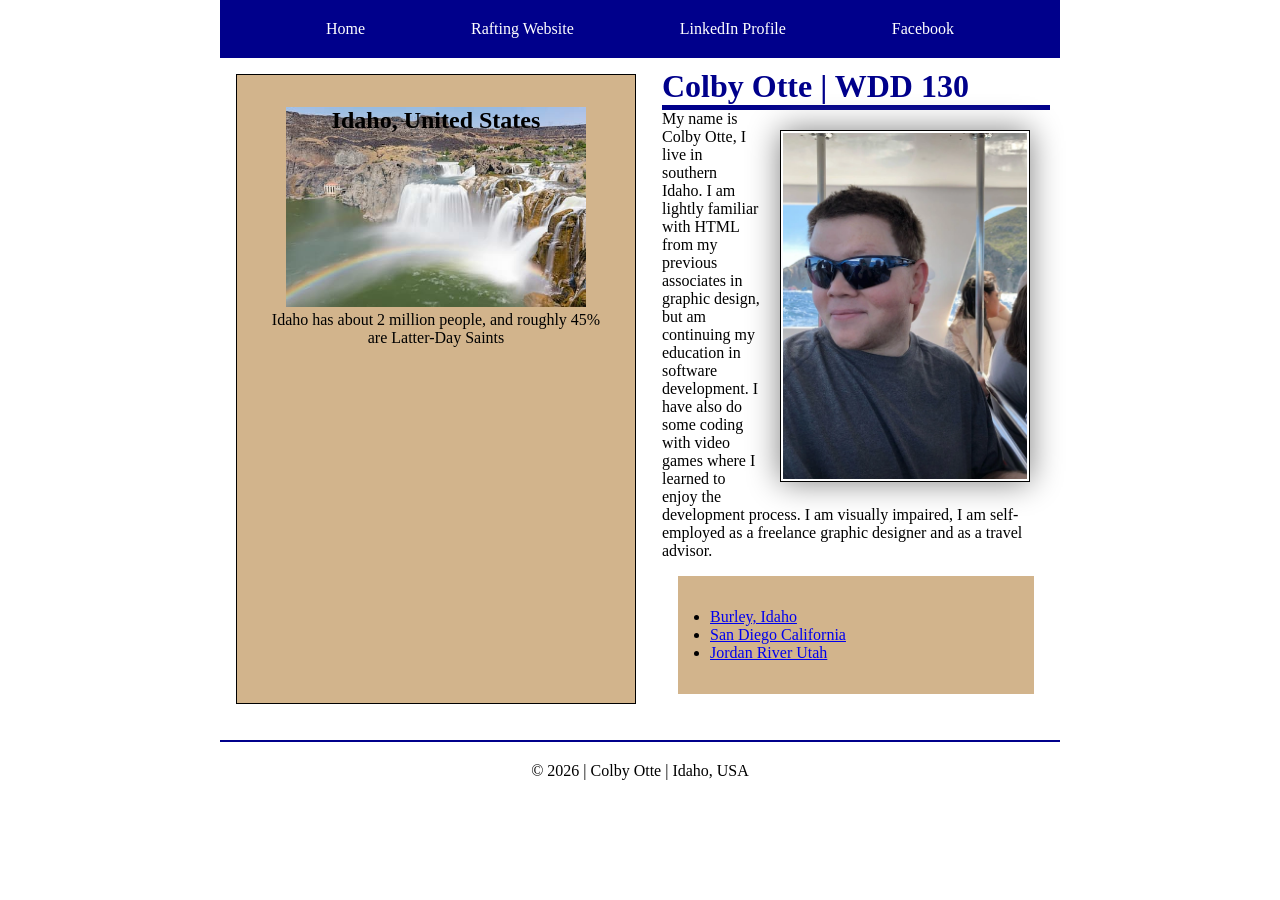
<file: index.html>
<!DOCTYPE html>
<html lang="en">

<head>
    <meta charset="UTF-8">
    <meta name="viewport" content="width=device-width, initial-scale=1.0">
    <link rel="stylesheet" href="styles/styles.css">
    <title>Colby Otte | WDD 130</title>
    <meta name="description" content="Colby Otte Homepage for WDD 130 that will contain all of my assignment and homework that was created as part of the class.">
    <meta name="author" content="Colby Otte">
</head>

<body>
    <header>
        <nav>
            <a href="#">Home</a>
            <a href="wwr/">Rafting Website</a>
            <a href="https://www.linkedin.com/in/colbyotte/">LinkedIn Profile</a>
            <a href="https://facebook.com.">Facebook</a>
        </nav>
    </header>
    <div class="grid">
        <main>
            <h1>Colby Otte | WDD 130</h1>
            <img src="images/profile.webp" alt="My name is Colby Otte" width="200">
            <p>My name is Colby Otte, I live in southern Idaho. I am lightly familiar with HTML from my previous associates in graphic design, but am continuing my education in software development. I have also do some coding with video games where I learned to enjoy the development process. I am visually impaired, I am self-employed as a freelance graphic designer and as a travel advisor.</p>
            <ul class="box">
                <li><a target="_blank" href="https://www.churchofjesuschrist.org/temples/details/burley-idaho-temple?lang=eng">Burley, Idaho</a></li>
                <li><a target="_blank" href="https://www.churchofjesuschrist.org/temples/details/san-diego-california-temple?lang=eng">San Diego California</a></li>
                <li><a target="_blank" href="https://www.churchofjesuschrist.org/temples/details/jordan-river-utah-temple?lang=eng">Jordan River Utah</a></li>
            </ul>
        </main>
        <aside class="box">
            <h2>Idaho, United States</h2>
            <img src="images/idahoimage.jpg" alt="shoshone falls near Twin Falls, Idaho">
            <p>Idaho has about 2 million people, and roughly 45% are Latter-Day Saints</p>
        </aside>
    </div>
    <footer>
        <p>© 2026 | Colby Otte | Idaho, USA</p>
    </footer>
</body>

</html>
</file>
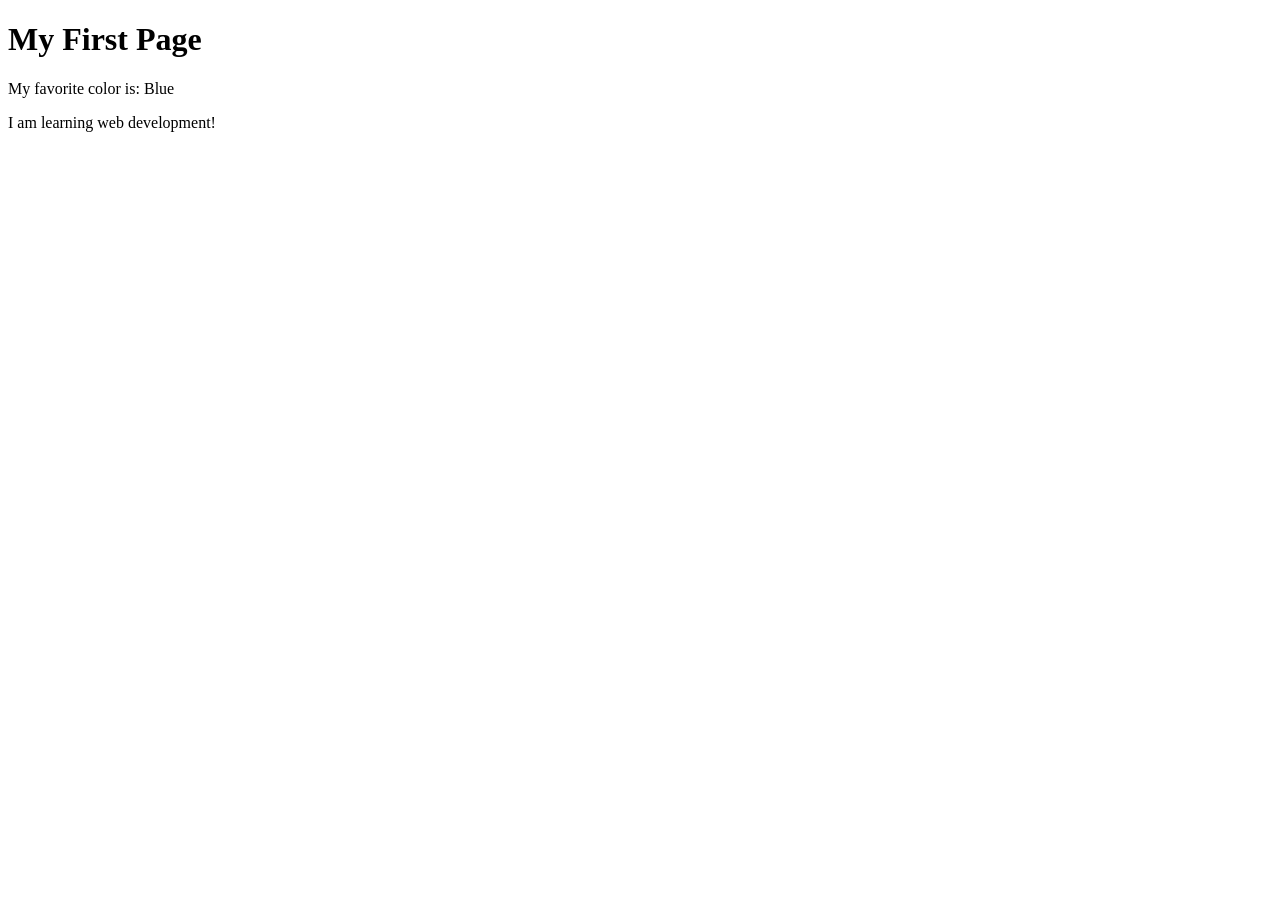
<file: week01/first-page.html>
<!DOCTYPE html>
<html lang="en">

<head>
    <meta charset="UTF-8">
    <meta name="viewport" content="width=device-width, initial-scale=1.0">
    <title>My First Page</title>
</head>

<body>
    <h1>My First Page</h1>
    <p>My favorite color is: Blue </p>
    <p>I am learning web development!</p>
</body>

</html>
</file>
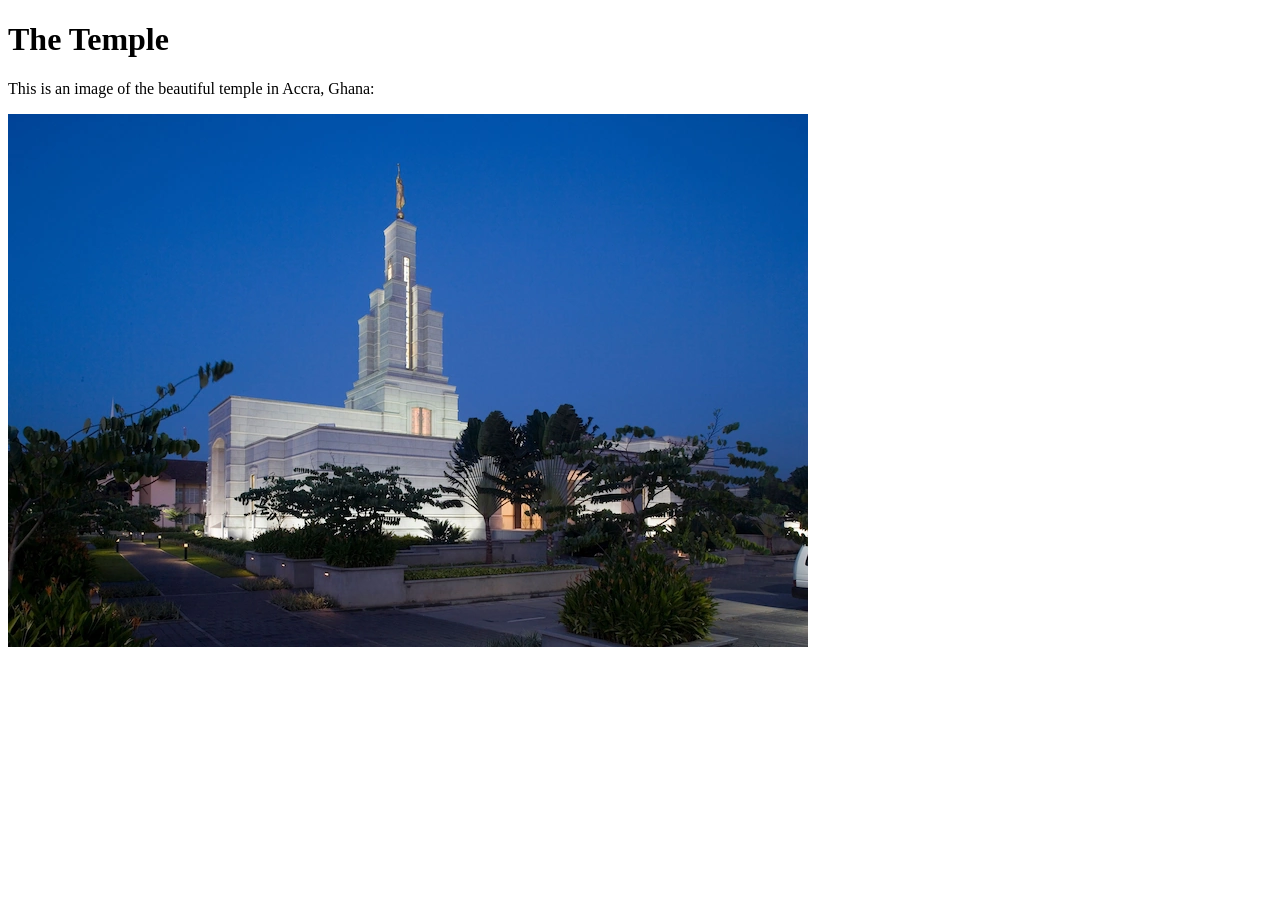
<file: week01/images.html>
<!DOCTYPE html>
<html lang="en">

<head>
    <meta charset="UTF-8">
    <meta name="viewport" content="width=device-width, initial-scale=1.0">
    <title>Temple Image</title>
</head>

<body>
    <h1>The Temple</h1>
    <p>This is an image of the beautiful temple in Accra, Ghana:</p>
    <img src="images/temple-small.webp" width="800" height="533" alt="The Accra Ghana Temple">


</body>

</html>
</file>
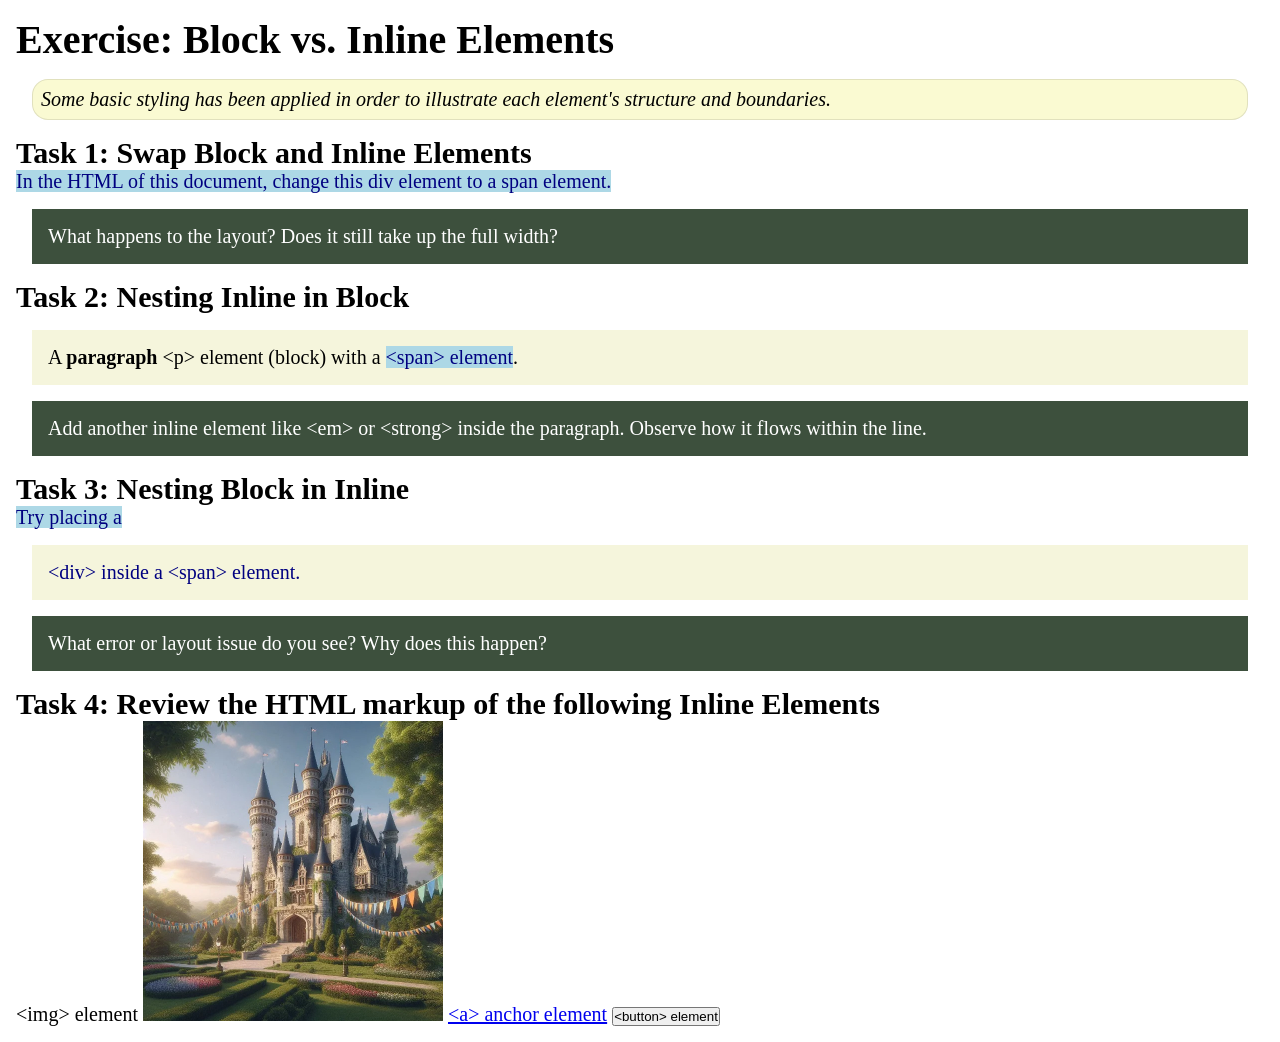
<file: week02/block-vs-inline.html>
<!DOCTYPE html>
<html lang="en">

<head>
    <meta charset="UTF-8">
    <meta name="viewport" content="width=device-width, initial-scale=1.0">
    <title>Exercise: Block vs. Inline Elements</title>
    <link rel="stylesheet" href="styles/block-vs-inline.css">
</head>

<body>
    <main>
        <h1>Exercise: Block vs. Inline Elements</h1>
        <p class="note">Some basic styling has been applied in order to illustrate each element's structure and boundaries.</p>

        <h2>Task 1: Swap Block and Inline Elements</h2>
        <span>In the HTML of this document, change this div element to a span element.</span>

        <p class="question">What happens to the layout? Does it still take up the full width?</p>

        <h2>Task 2: Nesting Inline in Block</h2>
        <p>A <strong>paragraph</strong> &lt;p&gt; element (block) with a <span>&lt;span&gt; element</span>.</p>
        <p class="question">Add another inline element like &lt;em&gt; or &lt;strong&gt; inside the paragraph. Observe how it flows within the line.</p>

        <h2>Task 3: Nesting Block in Inline</h2>
        <span>Try placing a <div>&lt;div&gt; inside a &lt;span&gt; element.</div></span>
        <p class="question">What error or layout issue do you see? Why does this happen?</p>

        <h2>Task 4: Review the HTML markup of the following Inline Elements</h2>
        &lt;img&gt; element
        <img src="images/castle.webp" alt="placeholder image (images are inline)" width="300" height="300">
        <a href="https://churchofjesuschrist.org">&lt;a&gt; anchor element</a>
        <button type="button">&lt;button&gt; element</button>
    </main>
</body>

</html>
</file>
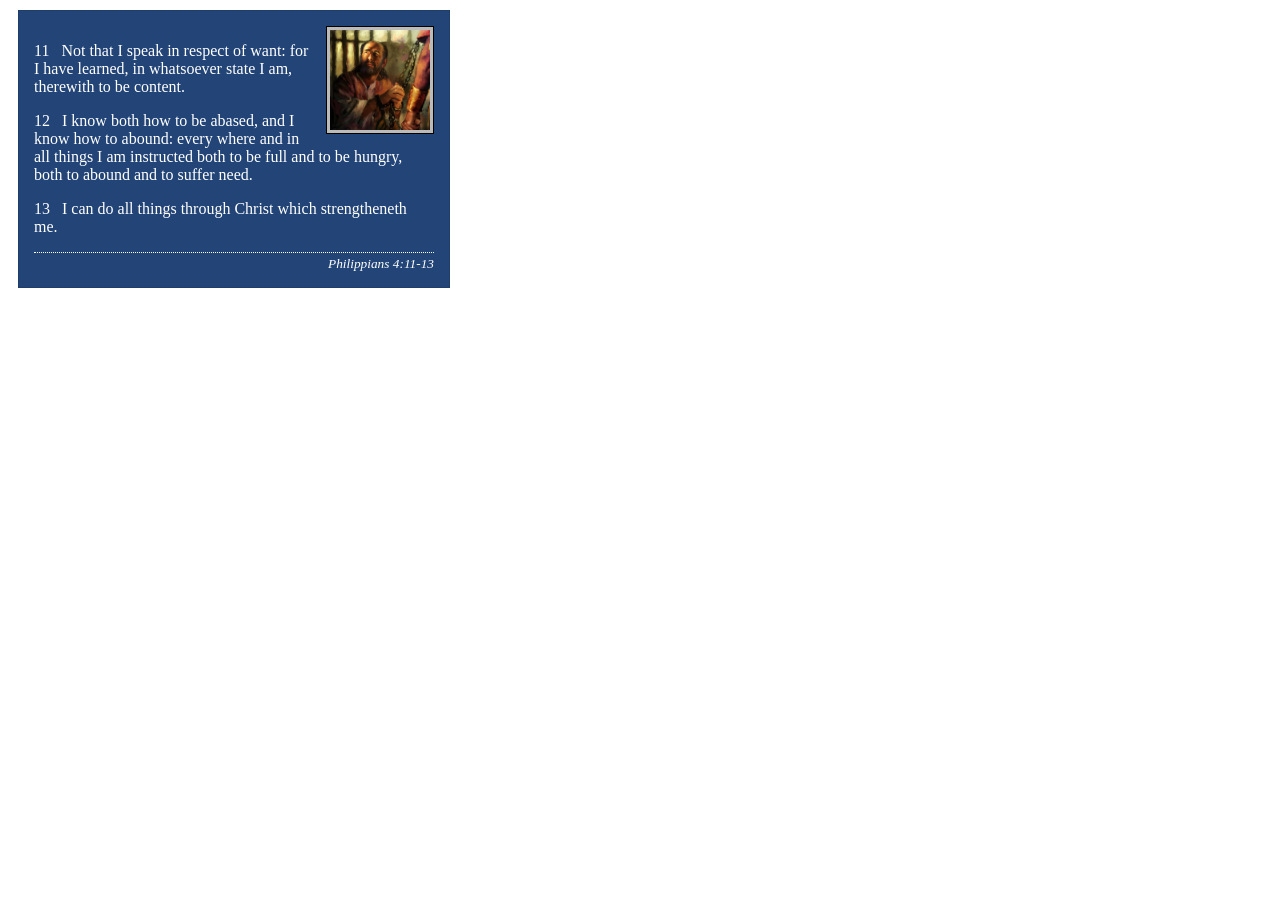
<file: week02/box-model-solution.html>
<!DOCTYPE html>
<html lang="en">

<head>
    <meta charset="UTF-8">
    <meta name="viewport" content="width=device-width, initial-scale=1.0">
    <title>Box Model Activity</title>
    <link rel="stylesheet" href="styles/box-model-solution.css">
</head>

<body>
    <main>
        <div class="callout">
            <img src="images/apostle-paul-imprisoned.webp" alt="Paul the Apostle - Imprisoned in Rome" width="200" height="200">
            <blockquote>
                <p>11 &nbsp; Not that I speak in respect of want: for I have learned, in whatsoever state I am, therewith to be content.</p>
                <p>12 &nbsp; I know both how to be abased, and I know how to abound: every where and in all things I am instructed both to be full and to be hungry, both to abound and to suffer need.</p>
                <p>13 &nbsp; I can do all things through Christ which strengtheneth me.</p>
            </blockquote>
            <cite>Philippians 4:11-13</cite>
        </div>
    </main>
</body>

</html>
</file>
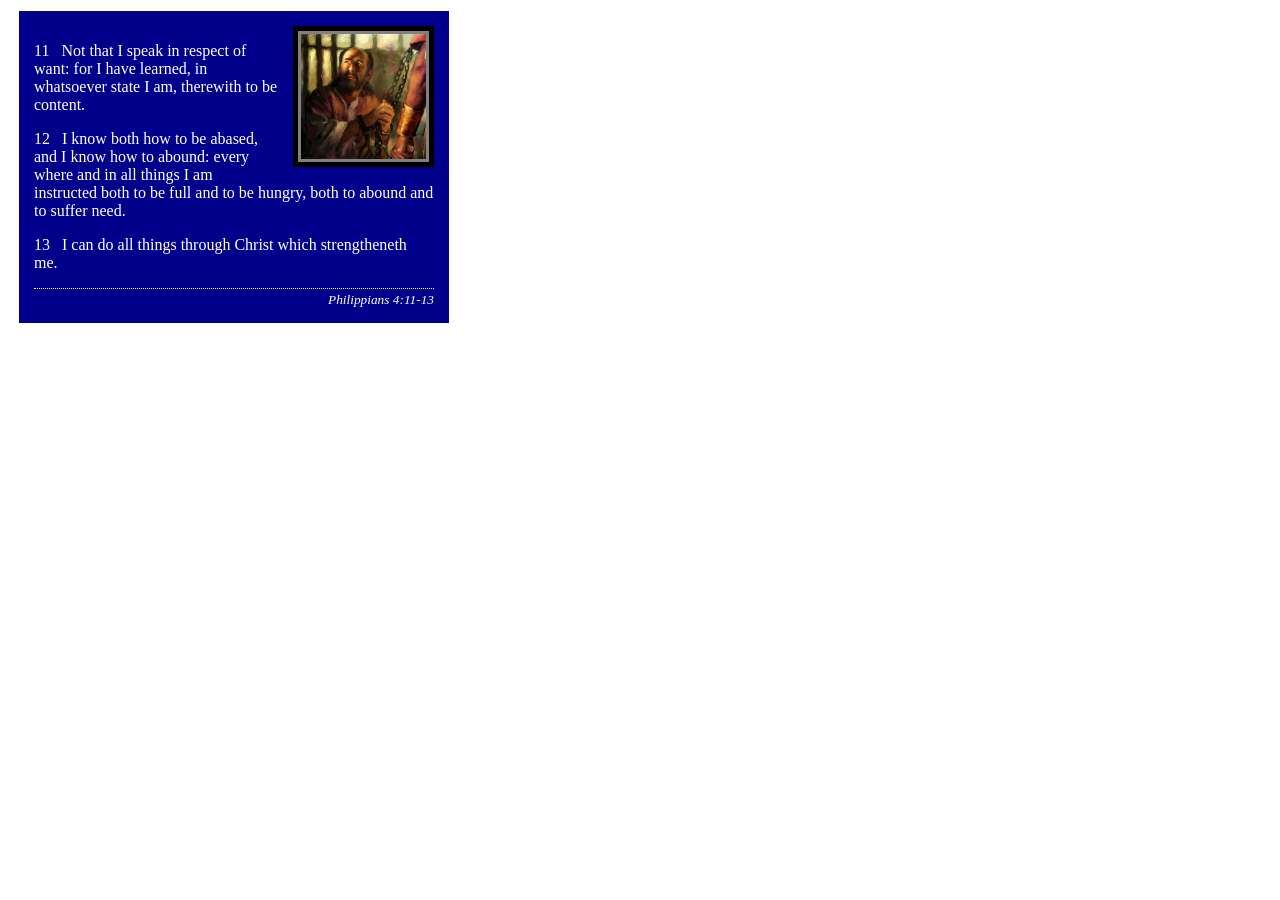
<file: week02/box-model.html>
<!DOCTYPE html>
<html lang="en">

<head>
    <meta charset="UTF-8">
    <meta name="viewport" content="width=device-width, initial-scale=1.0">
    <link rel="stylesheet" href="styles/box-model.css">
    <title>Box Model Activity</title>
</head>

<body>
    <main>
        <div class="callout">
            <img src="images/apostle-paul-imprisoned.webp" alt="Paul the Apostle - Imprisoned in Rome" width="200" height="200">
            <blockquote>
                <p>11 &nbsp; Not that I speak in respect of want: for I have learned, in whatsoever state I am, therewith to be content.</p>
                <p>12 &nbsp; I know both how to be abased, and I know how to abound: every where and in all things I am instructed both to be full and to be hungry, both to abound and to suffer need.</p>
                <p>13 &nbsp; I can do all things through Christ which strengtheneth me.</p>
            </blockquote>
            <cite>Philippians 4:11-13</cite>
        </div>
    </main>
</body>

</html>
</file>
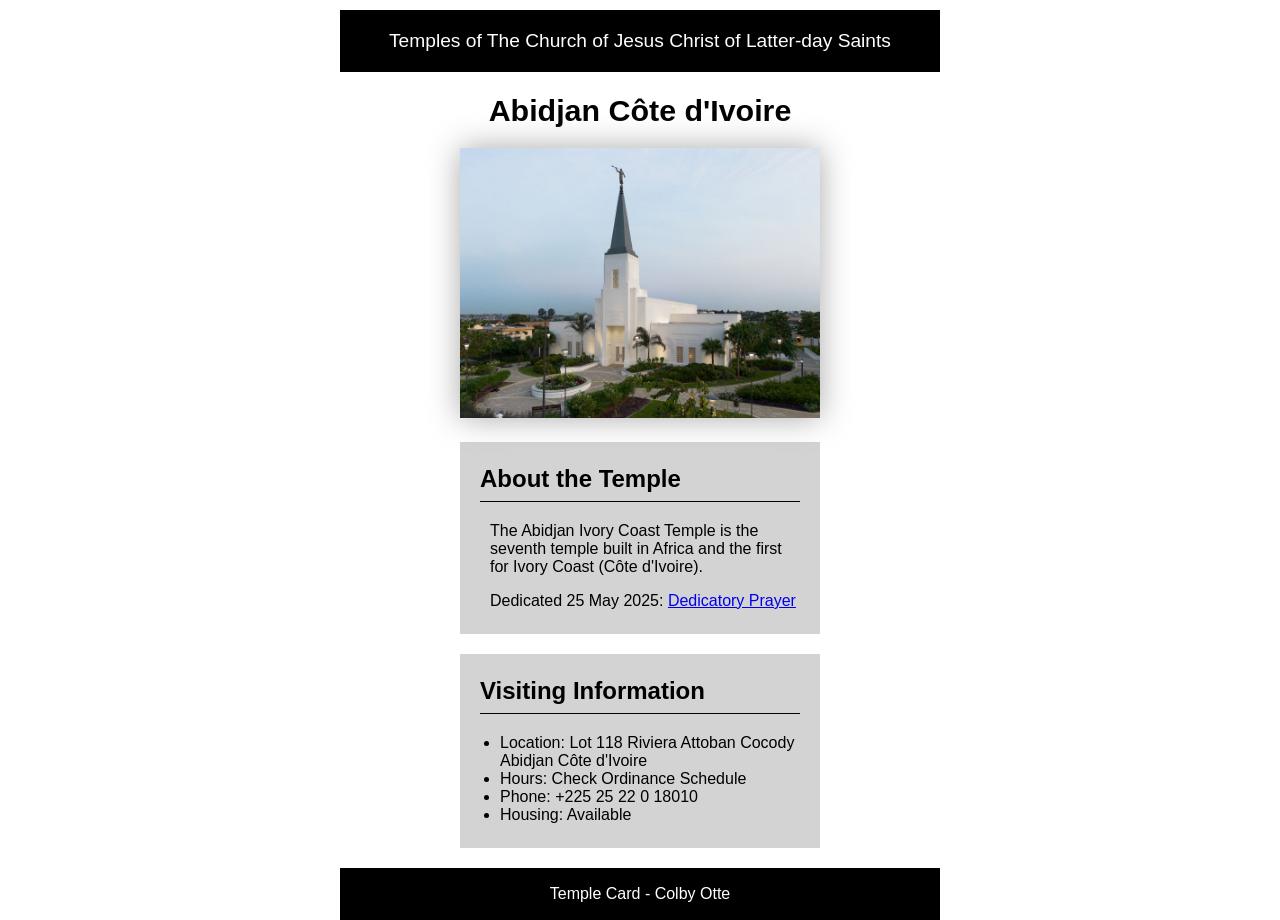
<file: week02/temple.html>
<!DOCTYPE html>
<html lang="en">

<head>
    <meta charset="UTF-8">
    <meta name="viewport" content="width=device-width, initial-scale=1.0">
    <link rel="stylesheet" href="styles/temple.css">
    <title>Temple Card - Abidjan Côte d'Ivoire</title>
</head>

<body>
    <header>
        <p>Temples of The Church of Jesus Christ of Latter-day Saints</p>
    </header>
    <main>
        <h1>Abidjan Côte d'Ivoire</h1>
        <picture>
            <img id="image" src="images/abidjan-ivory-coast.jpeg" alt="Abidjan Côte d'Ivoire Temple">
        </picture>
        <section>
            <h2>About the Temple</h2>
            <p>The Abidjan Ivory Coast Temple is the seventh temple built in Africa and the first for Ivory Coast (Côte d'Ivoire).</p>
            <p>Dedicated 25 May 2025: <a href="https://www.churchofjesuschrist.org/temples/dedicatory-prayer/abidjan-ivory-coast-temple/2025-05-25?lang=eng" target="_blank" rel="noopener noreferrer">Dedicatory Prayer</a></p>
        </section>
        <section>
            <h2>Visiting Information</h2>
            <ul>
                <li>Location: Lot 118 Riviera Attoban Cocody Abidjan Côte d'Ivoire</li>
                <li>Hours: Check Ordinance Schedule</li>
                <li>Phone: +225 25 22 0 18010</li>
                <li>Housing: Available</li>
            </ul>
        </section>
    </main>
    <footer>
        <p>Temple Card - Colby Otte</p>
    </footer>
</body>

</html>
</file>
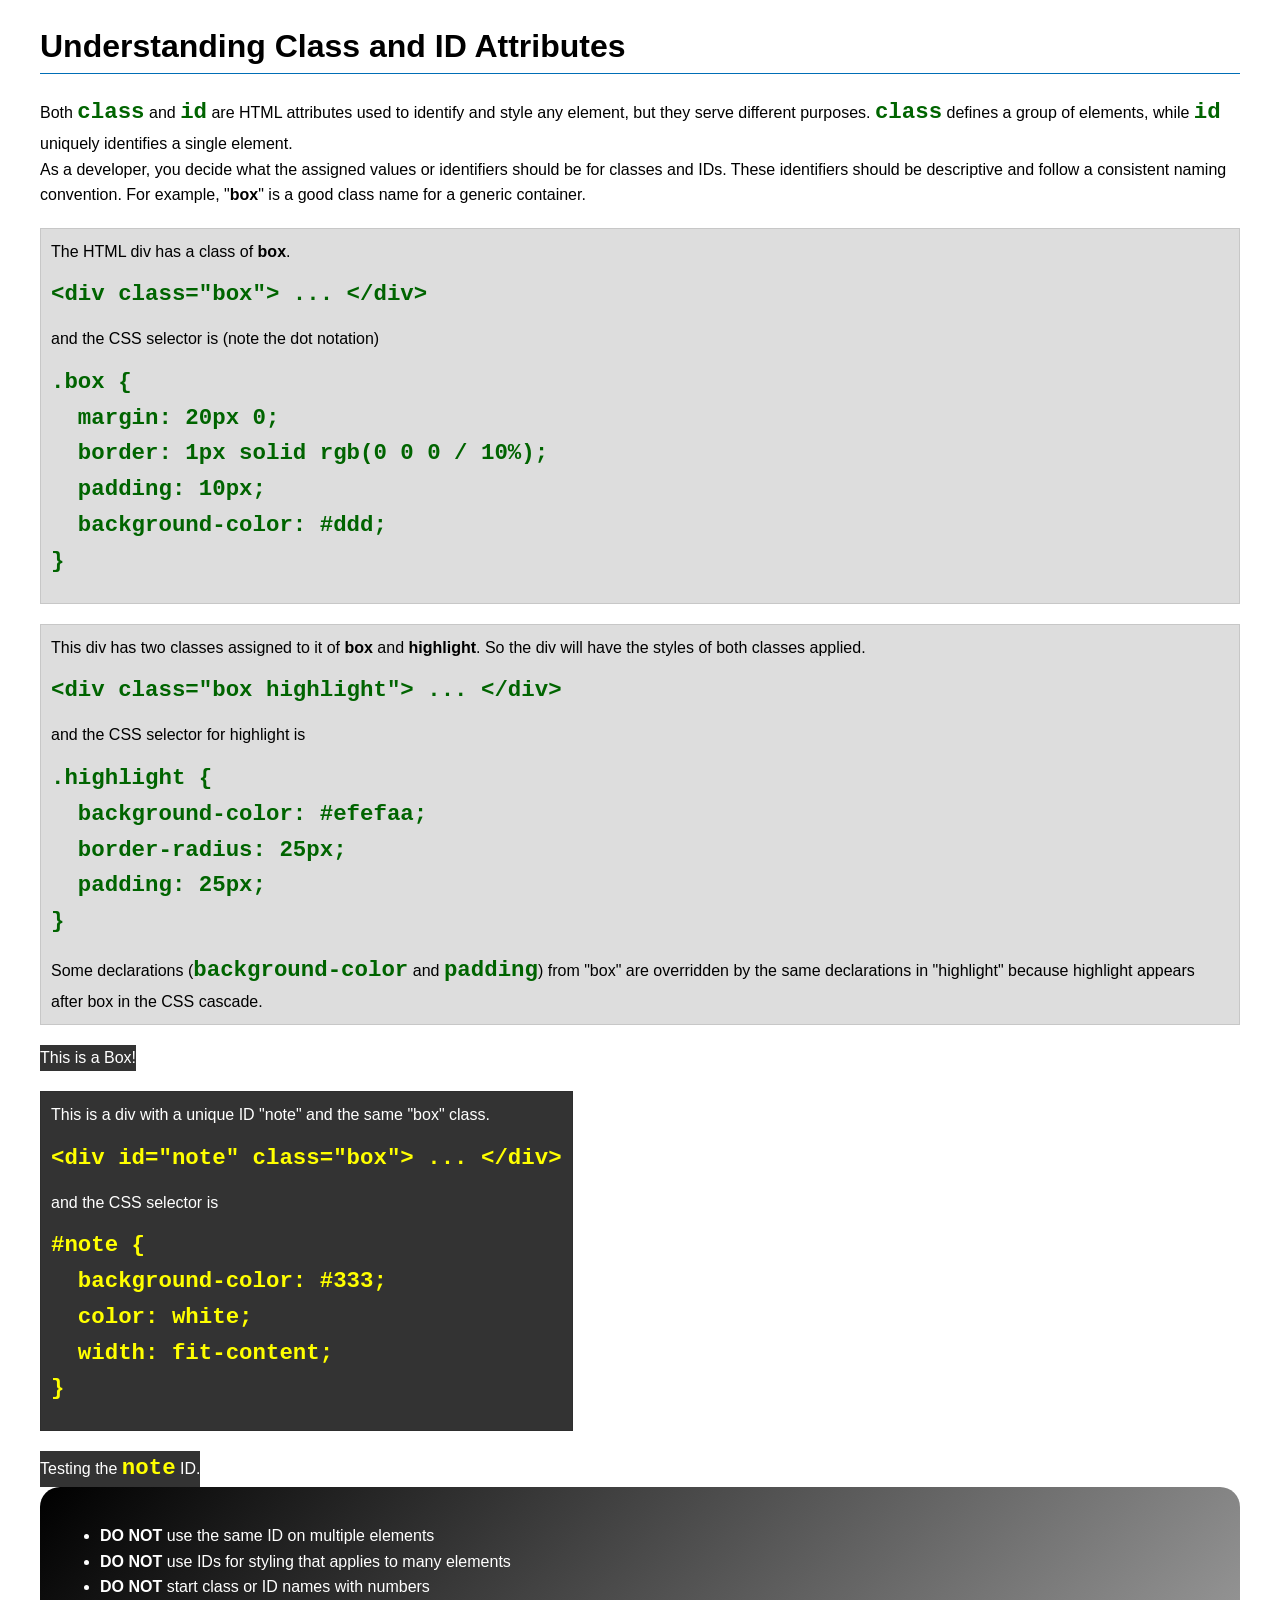
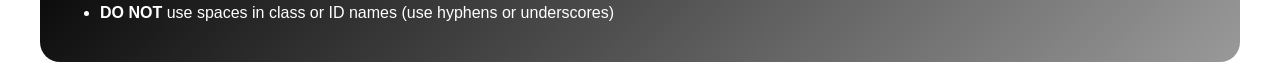
<file: week03/class-and-id.html>
<!DOCTYPE html>
<html lang="en">

<head>
    <meta charset="UTF-8">
    <meta name="viewport" content="width=device-width, initial-scale=1.0">
    <title>Class vs ID Attributes</title>
    <link rel="stylesheet" href="styles/class-and-id.css">
</head>

<body>
    <h1>Understanding Class and ID Attributes</h1>
    <p>Both <code>class</code> and <code>id</code> are HTML attributes used to identify and style any element, but they serve different purposes. <code>class</code> defines a group of elements, while <code>id</code> uniquely identifies a single element.</p>
    <p>As a developer, you decide what the assigned values or identifiers should be for classes and IDs. These identifiers should be descriptive and follow a consistent naming convention. For example, "<strong>box</strong>" is a good class name for a generic container.</p>
    <div class="box">
        <p>The HTML div has a class of <strong>box</strong>.</p>
        <pre><code class="html">&lt;div class="box"&gt; ... &lt;/div&gt;</code></pre>
        and the CSS selector is (note the dot notation)
        <pre><code class="css">.box {
  margin: 20px 0;
  border: 1px solid rgb(0 0 0 / 10%);
  padding: 10px;
  background-color: #ddd; 
}</code></pre>
    </div>

    <div class="box">
        <p>This div has two classes assigned to it of <strong>box</strong> and <strong>highlight</strong>. So the div will have the styles of both classes applied.</p>
        <pre><code class="html">&lt;div class="box highlight"&gt; ... &lt;/div&gt;</code></pre>
        and the CSS selector for highlight is
        <pre><code class="css">.highlight {
  background-color: #efefaa;
  border-radius: 25px;
  padding: 25px;
}</code></pre>
        <p>Some declarations (<code>background-color</code> and <code>padding</code>) from "box" are overridden by the same declarations in "highlight" because highlight appears after box in the CSS cascade.</p>
    </div>
    <div id="note">
        <p>This is a Box!</p>
    </div>

    <div id="note" class="box">
        <p>This is a div with a unique ID "note" and the same "box" class.</p>
        <pre><code class="html">&lt;div id="note" class="box"&gt; ... &lt;/div&gt;</code></pre>
        and the CSS selector is
        <pre><code class="css">#note {
  background-color: #333;
  color: white;
  width: fit-content;
}</code></pre>
    </div>

    <div id="note">
        <p>Testing the <code>note</code> ID.</p>
    </div>

    <section id="best-practice">
        <ul>
            <li><strong>DO NOT</strong> use the same ID on multiple elements</li>
            <li><strong>DO NOT</strong> use IDs for styling that applies to many elements</li>
            <li><strong>DO NOT</strong> start class or ID names with numbers</li>
            <li><strong>DO NOT</strong> use spaces in class or ID names (use hyphens or underscores)</li>
        </ul>
    </section>

</body>

</html>
</file>
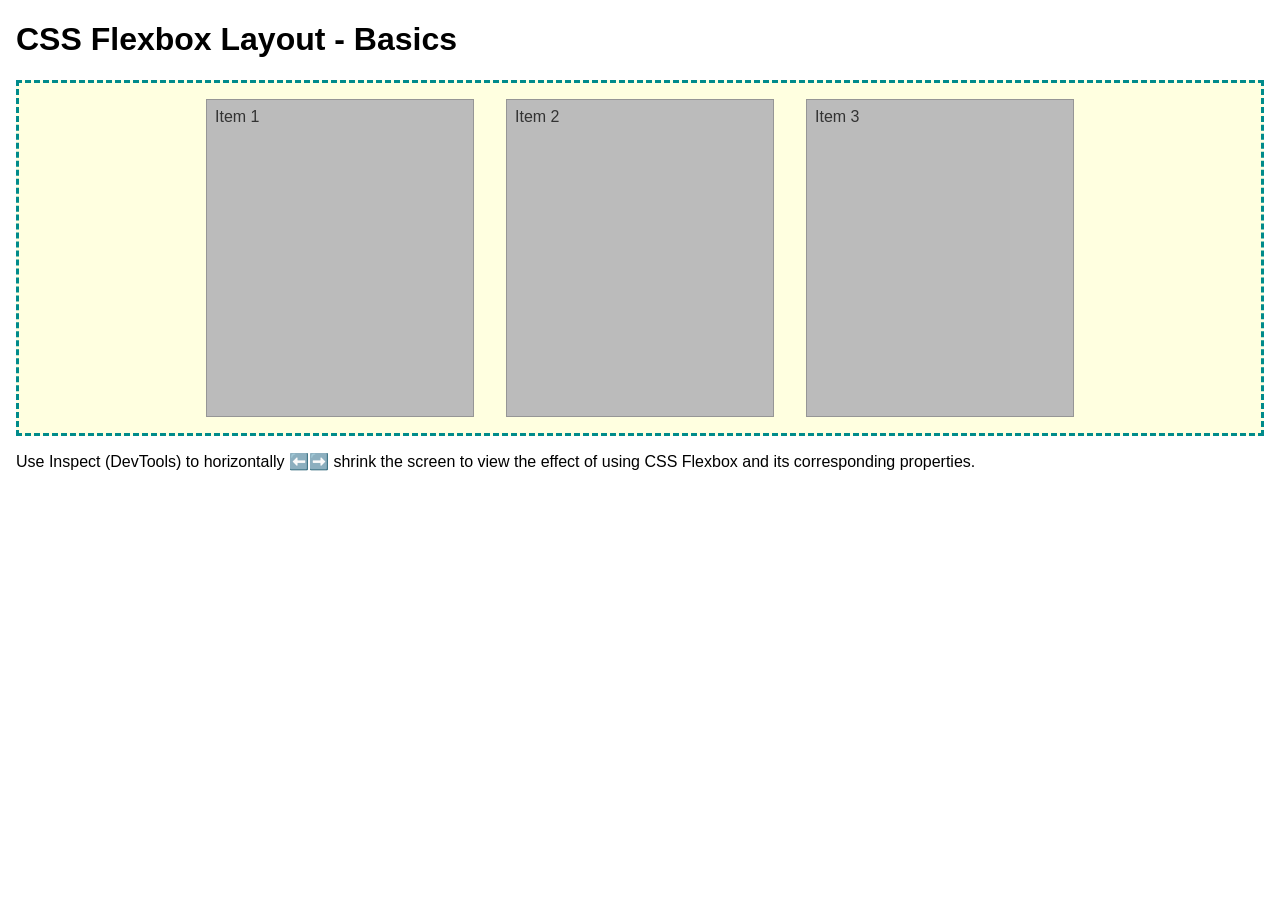
<file: week04/flexbox-layout.html>
<!DOCTYPE html>
<html lang="en">

<head>
    <meta charset="UTF-8">
    <meta name="viewport" content="width=device-width, initial-scale=1.0">
    <title>CSS Flexbox Layout - Basics</title>
    <link rel="stylesheet" href="styles/flexbox.css">
</head>

<body>
    <main>
        <h1>CSS Flexbox Layout - Basics</h1>
        <div class="flex-container">
            <div class="flex-item item1">Item 1</div>
            <div class="flex-item item2">Item 2</div>
            <div class="flex-item item3">Item 3</div>
        </div>
        <p>Use Inspect (DevTools) to horizontally ⬅️➡️ shrink the screen to view the effect of using CSS Flexbox and its corresponding properties.</p>
    </main>
</body>

</html>
</file>
<file: styles/styles.css>
* {
    margin: 0;
    padding: 0;
    box-sizing: border-box;
}

:root {
    --blue-color: darkblue;
    --secondary-text-color: white;
    --primary-text-color: black;
    --padding: 10px;
}

header, footer, .grid {
    max-width: 840px;
    margin: 0 auto;
}

nav {
    background-color: var(--blue-color);
    padding: 10px;
    display: flex;
    justify-content: space-evenly;
    align-items: center;
    font-family: "lato";
}

nav a {
    color: var(--secondary-text-color);
    display: block;
    padding: 10px;
    text-decoration: none;
}

h1 {
    color: var(--blue-color);
    border-bottom: 5px solid var(--blue-color);
}

main {
    padding: 10px;
}

main img {
    width: 250px;
    height: auto;
    float: right;
    padding: 2px;
    margin: 20px;
    box-shadow: 0 0 30px grey;
    border: 1px solid var(--primary-text-color)
}

p {
    padding: 0;
}

main {
    max-width: 100%;
    grid-column: 2/3;
}

aside {
    width: 400px;
    border: 1px solid var(--primary-text-color);
    text-align: center;
    position: relative;
    grid-column: 1/2;
    grid-row: 1/2;
}

aside img {
    width: 300px;
    height: auto;
}

aside h2 {
    position: absolute;
    text-align: center;
    left: 0;
    right: 0;
}


footer {
    text-align: center;
    margin-top: 20px;
    padding-top: 20px;
    margin-bottom: 20px;
    border-top: 2px solid var(--blue-color);
}

/* Class Selectors */

.box {
    margin: 1rem;
    padding: 2rem;
    background-color: tan;
    color: black;
    overflow: hidden;
}

.grid {
    display: grid;
    grid-template-columns: 1fr 1fr;
}
</file>
<file: week02/styles/block-vs-inline.css>
* {
    margin: 0;
    padding: 0;
}

body {
    font-size: 20px;
    margin: 1rem;
}

p,
div {
    background-color: beige;
    margin: 1rem;
    padding: 1rem;
}

span {
    color: navy;
    background-color: lightblue;
}

code {
    margin: 0;
    padding: 0;
    color: green;
    font-size: 1.2rem;
}

.note {
    font-style: italic;
    background-color: lightgoldenrodyellow;
    border-radius: 1rem;
    border: 1px solid rgb(0 0 0 / 10%);
    margin: 1rem;
    padding: .5rem;
}

.question {
    background-color: #3d503d;
    color: #fff;
}
</file>
<file: week02/styles/box-model-solution.css>
.callout {
    max-width: 400px;
    margin: 10px;
    border: 1px solid rgb(0 0 0 / 10%);
    padding: 15px;
    background-color: #247;
    color: #fff;
}

.callout img {
    float: right;
    margin: 0 0 10px 15px;
    border: 1px solid #000;
    padding: 3px;
    background-color: #bbb;
    width: 100px;
    height: auto;
}

blockquote {
    margin: 0;
}

cite {
    display: block;
    border-top: 1px dotted #fff;
    padding-top: 3px;
    text-align: right;
    font-size: smaller;
}
</file>
<file: week02/styles/box-model.css>
.callout {
    max-width: 400px;
    background-color: darkblue;
    color: white;
    margin: 10px;
    border: 1px solid;
    padding: 15px;
}

.callout img {
    width: 125px;
    height: auto;
    float: right;
    margin: 0 0 10px 15px;
    padding: 3px;
    background-color: grey;
    border: 5px solid black;
}

blockquote {
    margin: 0;
}

cite {
    border-top: 1px dotted white;
    padding-top: 3px;
    display: block;
    text-align: right;
    font-size: smaller;
}
</file>
<file: week02/styles/temple.css>
body {
    width: 600px;
    margin: auto;
    font-family: sans-serif;
}

main {
    width: 60%;
    margin: auto;
}

header,
footer {
    background-color: black;
    text-align: center;
    color: white;
    padding: 1px;
    font-size: 1.2rem;
    margin-top: 10px;
}

footer {
    font-size: 1rem;
}

h1 {
    font-weight: bold;
    text-align: center;
    font-size: 1.9rem;
}

img {
    width: 100%;
    height: auto;
    margin: auto;
    box-shadow: 0px 0px 30px 0px darkgray
}

section {
    background-color: lightgrey;
    margin: auto;
    padding: 8px 20px;
    margin-top: 20px;
    margin-bottom: 20px;
}

h2 {
    padding-bottom: 8px;
    border-bottom: 1px solid black;
    margin-top: 15px;
}

section p {
    margin-left: 10px;
    padding: 0px;
}

section ul {
    margin-left: -20px;
}
</file>
<file: week03/styles/class-and-id.css>
body {
    font-family: Arial, sans-serif;
    line-height: 1.6;
    margin: 0;
    padding: 0 40px;
}

h1 {
    border-bottom: 1px solid rgb(0 110 182);
    padding-bottom: 0;
}

p {
    margin: 0;
}

code {
    color: darkgreen;
    font-weight: 700;
    font-size: 1.4rem;
}

/* Class examples - can be reused */
.box {
    margin: 20px 0;
    border: 1px solid rgb(0 0 0 / 10%);
    padding: 10px;
    background-color: #ddd;
    /* this is shorthand for #dddddd */
}

.highlight {
    background-color: #efefaa;
    border-radius: 25px;
    padding: 25px;
}

/* ID examples - should be unique */

#note {
    background-color: #333;
    color: white;
    width: fit-content;
}

#note code {
    color: yellow;
}

#best-practice {
    background: linear-gradient(135deg, #000 0%, #999 100%);
    color: white;
    border-radius: 20px;
    padding: 20px;
}
</file>
<file: week04/styles/flexbox.css>
body {
    font-family: Helvetica, Arial, sans-serif;
    margin: 1rem;
}

.flex-container {
    border: 3px dashed darkcyan;
    background-color: lightyellow;
    display: flex;
    flex-wrap: wrap;
    flex-direction: row;
    justify-content: center;
    align-items: top;
}

.flex-item {
    width: 250px;
    margin: 1rem;
    border: 1px solid rgb(0 0 0 / 20%);
    padding: 0.5rem;
    background-color: #bbb;
    color: #333;
}

.item1 {
    min-height: 100px;
}

.item2 {
    min-height: 200px;
}

.item3 {
    min-height: 300px;
}
</file>
